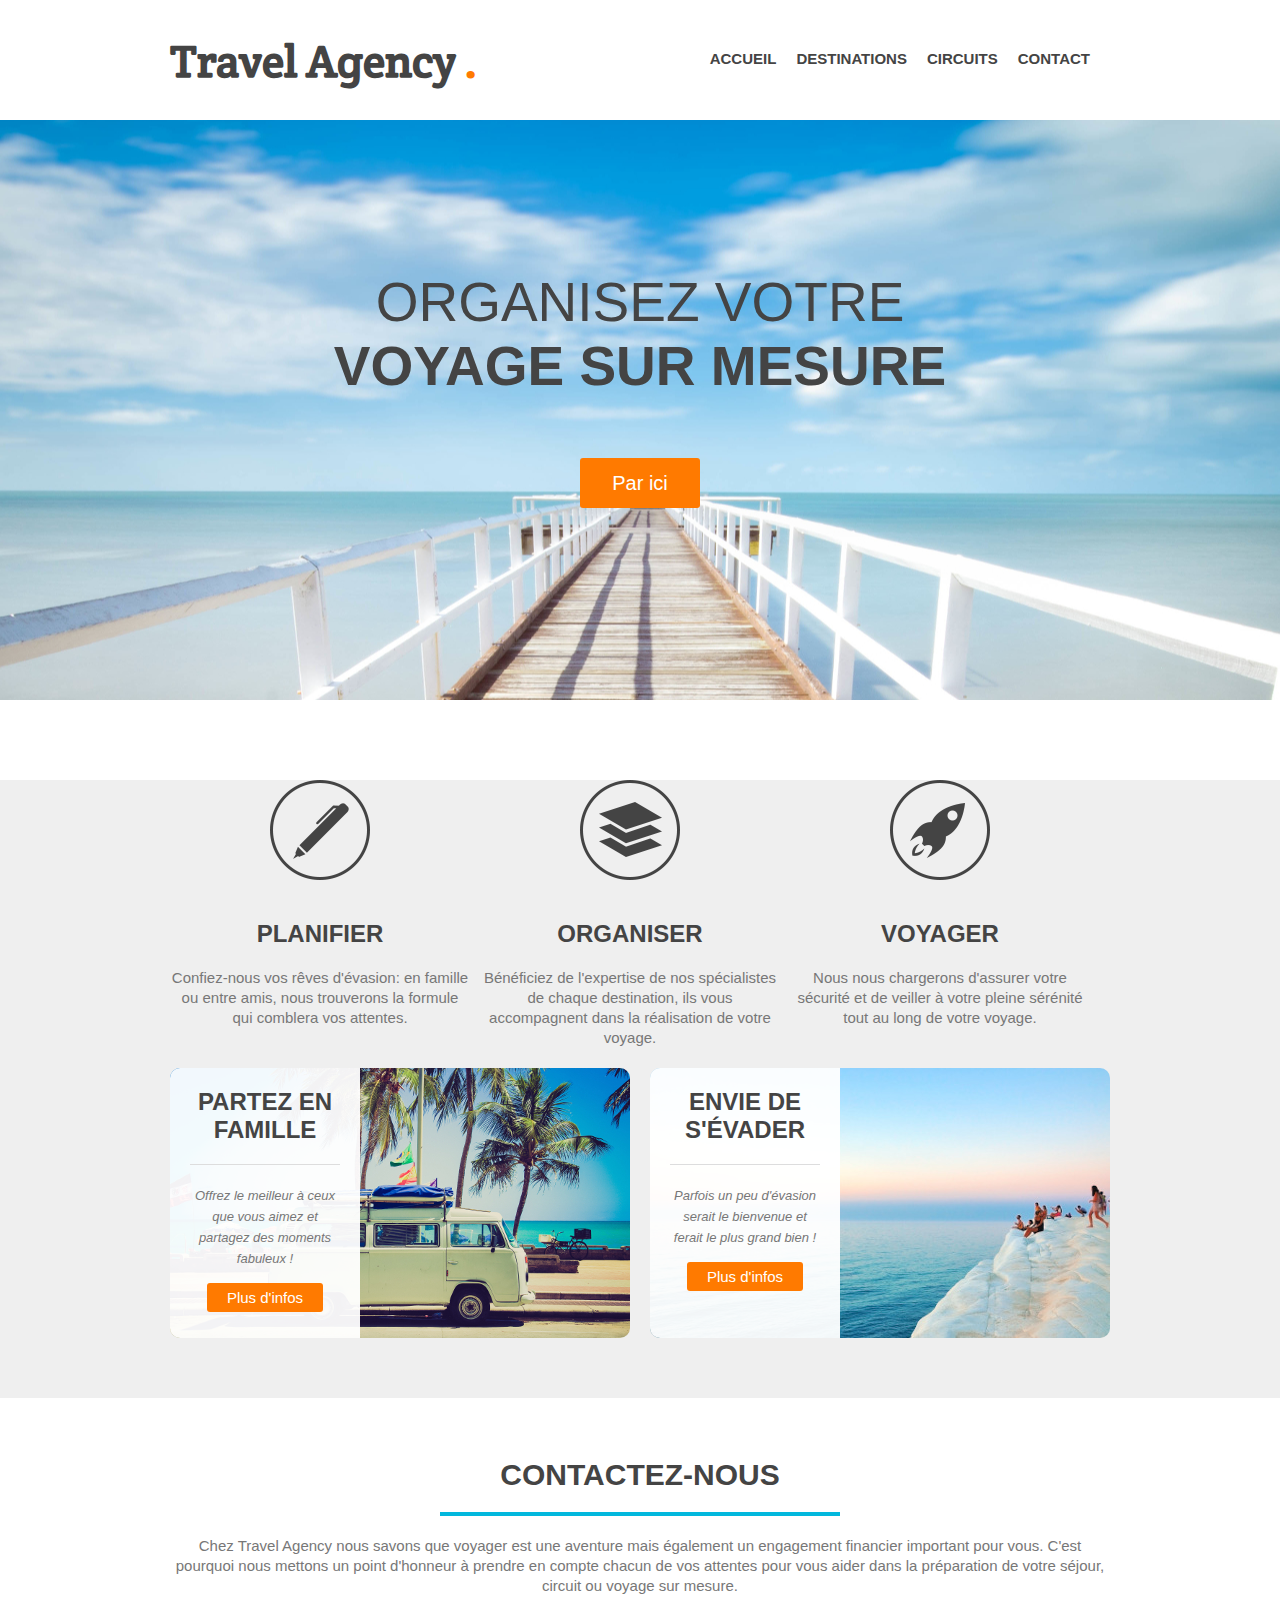
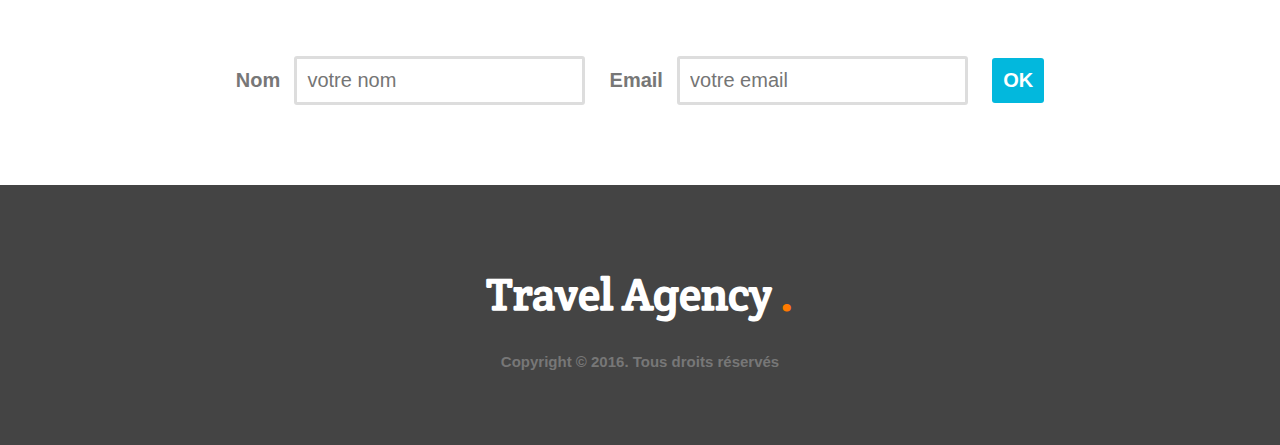
<file: index.html>
<!DOCTYPE html>

<html>
  
    <head>
        <meta charset="utf-8">
        <title> Travel Agency </title>
        <link rel="stylesheet" href="style.css">
        <link rel="stylesheet" href='http://fonts.googleapis.com/css?family=Crete+Round'>
    </head>
  
 
    <body> 
        <header>
             <div class="wrapper"> 
                <h1> Travel Agency <span class="orange">.</span></h1>
                <nav> 
                    <ul>
                        <li> <a href="#main_image"> Accueil </a></li>
                        <li> <a href="#steps"> Destinations </a></li>
                        <li> <a href="#possibilities"> Circuits </a></li>
                        <li> <a href="#contact"> Contact </a></li>
                    </ul>
                </nav>
            </div>
        </header>
        
        
        <section id="main_image">
            <div class="wrapper"> 
                <h2> Organisez votre <br> <strong>voyage sur mesure</strong> </h2>
                 <a href="video.html" title="Lien page 1" class="button-1">Par ici</a> 
            </div>
        </section>
        
        
        <section id="steps">
            <div class="wrapper"> 
                <ul>
                    <li id="step-1">
                        <h4>Planifier</h4>
                        <p>Confiez-nous vos rêves d'évasion: en famille ou entre amis, nous trouverons la formule qui comblera vos attentes.</p>
                    </li>
                    <li id="step-2">
                        <h4>Organiser</h4>
                        <p>Bénéficiez de l'expertise de nos spécialistes de chaque destination, ils vous accompagnent dans la réalisation de votre voyage.</p>
                    </li>
                    <li id="step-3">
                        <h4>Voyager</h4>
                        <p>Nous nous chargerons d'assurer votre sécurité et de veiller à votre pleine sérénité tout au long de votre voyage.</p>
                    </li>
                </ul>
            </div>
        </section>
      
        
        <section id="possibilities"> 
            <div class="wrapper"> 
                <article style="background-image: url(images/article-image-1.jpg)">
                    <div class="overlay"> 
                        <h4>Partez en famille</h4>
                        <p> <small> Offrez le meilleur à ceux que vous aimez et partagez des moments fabuleux !</small></p>
                        <a href="#" class=button-2>Plus d'infos</a>
                    </div>
                </article>
                
                <article style="background-image: url(images/article-image-2.jpg)">
                    <div class="overlay"> 
                        <h4>Envie de s'évader</h4>
                        <p> <small> Parfois un peu d'évasion serait le bienvenue et ferait le plus grand bien !</small></p>
                        <a href="#" class=button-2>Plus d'infos</a>
                    </div>
                </article>
                
                <div class="clear"> </div>
            </div>
        </section>
        
        
        <section id="contact">
            <div class="wrapper"> 
                <h3>Contactez-nous</h3>
                <p> Chez Travel Agency nous savons que voyager est une aventure mais également un engagement financier important pour vous. C'est pourquoi nous mettons un point d'honneur à prendre en compte chacun de vos attentes pour vous aider dans la préparation de votre séjour, circuit ou voyage sur mesure.</p>
                 
                <form>
                    <label for:"name">Nom</label>
                    <input type="text" id="name" placeholder="votre nom">
                     
                    <label for:"email">Email</label>
                    <input type="text" id="email" placeholder="votre email">
                     
                    <input type="submit" value="OK" class="button-3">
                </form> 
            </div>
        </section> 
        
        
        <footer>
            <h1>Travel Agency <span class="orange">.</span></h1>
            <div class="copyright"> Copyright © 2016. Tous droits réservés </div> 
        </footer>  
    </body>
      
    
</html>
</file>
<file: style.css>
/*  GENERAL  */

*
{
    margin: 0px;
    padding: 0px;
}

body
{
    font-family: Arial, sans-serif;
    font-size: 15px;
}

h1, h2, h3, h4
{
    color: #444;
}

h1
{
    font-family: 'Crete Round', serif;
    font-size: 45px;
}

h2
{
    font-size: 55px;
}

h3
{
    font-size: 30px;
}

h4
{
    font-size: 24px;
    color: #444;
}

p
{
    line-height: 20px;
    color: #777;      
}

ul
{
    list-style: none;
}

a
{
    text-decoration: none;
    color: #444;
}


.wrapper
{
    width: 940px;
    margin: 0 auto;
    padding: 0 10px;
}

.orange
{
    color: #ff7a00;
}

.clear
{
    clear: both;
}

small
{
    font-size: 13px;
    font-style: italic;
}



/*  HEADER  */

header
{
    height: 120px;
}

header h1
{
    float: left;
    margin-top: 32px;
}

header nav
{
    float: right;
    margin-top: 50px;
}

header nav ul li
{
    display: inline-block;
    float: left; 
}

header nav ul li a
{
    text-transform: uppercase;
    font-weight: bold;
    margin-right: 20px;
}



/*  MAIN IMAGE  */

#main_image
{
    height: 580px;
    background: url('images/main.jpg') center;
}

#main_image h2
{
    font-weight: normal;
    text-transform: uppercase;
    text-align: center;
    padding: 150px 0px 40px 0px;
    margin-bottom: 20px;
}

.button-1
{
    display: block;
    width: 120px;
    height: 50px;
    background: #ff7a00;
    color: #fff;
    font-size: 20px;
    margin: 0 auto;
    line-height: 50px;
    text-align: center;
    border-radius: 3px;
}

.button-1:hover
{
    background: #02b8dd;    
}



/*  STEPS  */

#steps ul
{
    margin: 80px 0px;
}

#steps ul li
{
    width: 300px;
    float: left;
    padding-top: 140px;
    text-align: center;
    margin-right: 10px;
}

#steps h4
{
    text-transform: uppercase;
    margin-bottom: 20px;
}

#steps p
{
    margin-bottom: 20px;
}


#step-1
{
    background: url('images/steps-icon-1.png') no-repeat top center;
}

#step-2
{
    background: url('images/steps-icon-2.png') no-repeat top center;
}

#step-3
{
    background: url('images/steps-icon-3.png') no-repeat top center;
}



/*  POSSIBILITIES  */

#possibilities
{
    background-color: #efefef;
    padding: 60px 0px;
}

#possibilities article
{
    width: 460px;
    height: 270px;
    float: left;
    border-radius: 10px;
}

#possibilities article:first-child
{
    margin-right: 20px;
}

.overlay
{
    background: rgba(255,255,255,0.95);
    height: 100%;
    width: 190px;
    padding: 20px;
    border-radius: 10px 0 0 10px;
    text-align: center;
    box-sizing: border-box;
}

article h4
{
    border-bottom: 1px solid #ddd;
    padding-bottom: 20px;
    text-transform: uppercase;
    margin-bottom: 20px;
    text-align: center;
}

#possibilities p
{
    text-align: center;
    margin-bottom: 20px;
}

.button-2
{
    color: #fff;
    background-color: #ff7a00;
    padding: 6px 20px;
    border-radius: 3px;
}

.button-2:hover
{
    color: #fff;
    background-color: #02b8dd;
}



/*  CONTACT  */

#contact
{
    padding: 60px 0;
    text-align: center;
}

#contact h3
{
    width: 400px;
    text-transform: uppercase;
    margin: 0 auto 20px auto;
    border-bottom: 4px solid #02b8dd;
    padding-bottom: 20px;
}

form
{
    margin: 60px 0 20px 0;
}

label
{
    font-weight: bold;
    font-size: 20px;
    margin-right: 10px;
    color: #777;
}

input[type="text"]
{
    padding: 10px;
    font-size: 20px;
    margin-right: 20px;
    border: 3px solid #ddd;
    border-radius: 3px;
}

.button-3
{
    color: #fff;
    font-size: 20px;
    font-weight: bold;
    padding: 11px;
    background-color: #02b8dd;
    border-style: none;
    border-radius: 3px;
}

.button-3:hover
{
    color: #fff;
    background-color: #444;
}



/*  FOOTER  */

footer
{
    height: 260px;
    background-color: #444;
}

footer h1
{
    color: #fff;
    text-align: center;
    padding-top: 80px;
}

.copyright
{
    text-align: center;
    font-weight: bold;
    padding-top: 30px;
    color: #777;
}



/*  VIDEO : PAGE 2 */

.video-page
{
    background-color: #ddd;
  
}

iframe
{
    position: fixed;
    left: calc(50% - 280px);
    top: calc(50% - 158px);
}

.close
{
    color: #444;
    font-weight: bold;
    font-size: 50px;
    margin-top: 25px;
    margin-right:25px;
    position: fixed;
    top: 0;
    right: 0;
}

.close:hover
{
    color: aqua;
}
</file>
